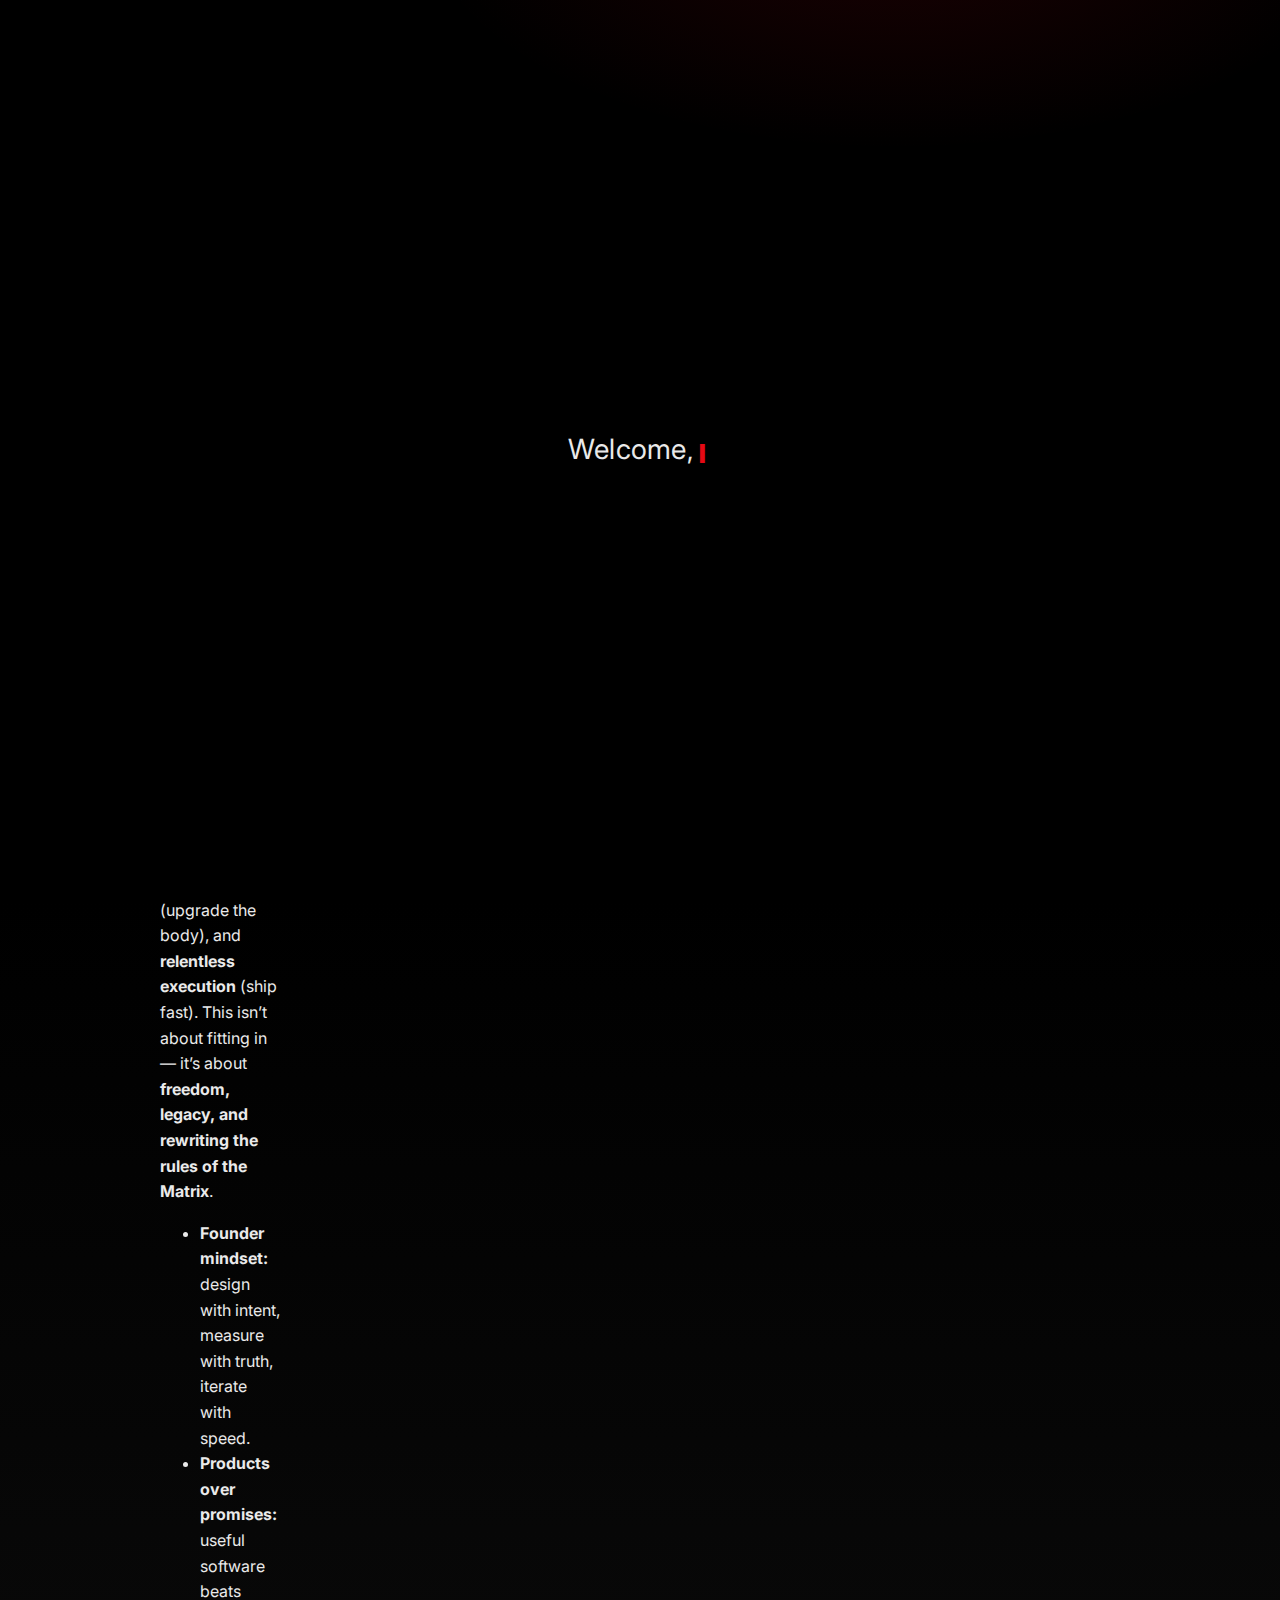
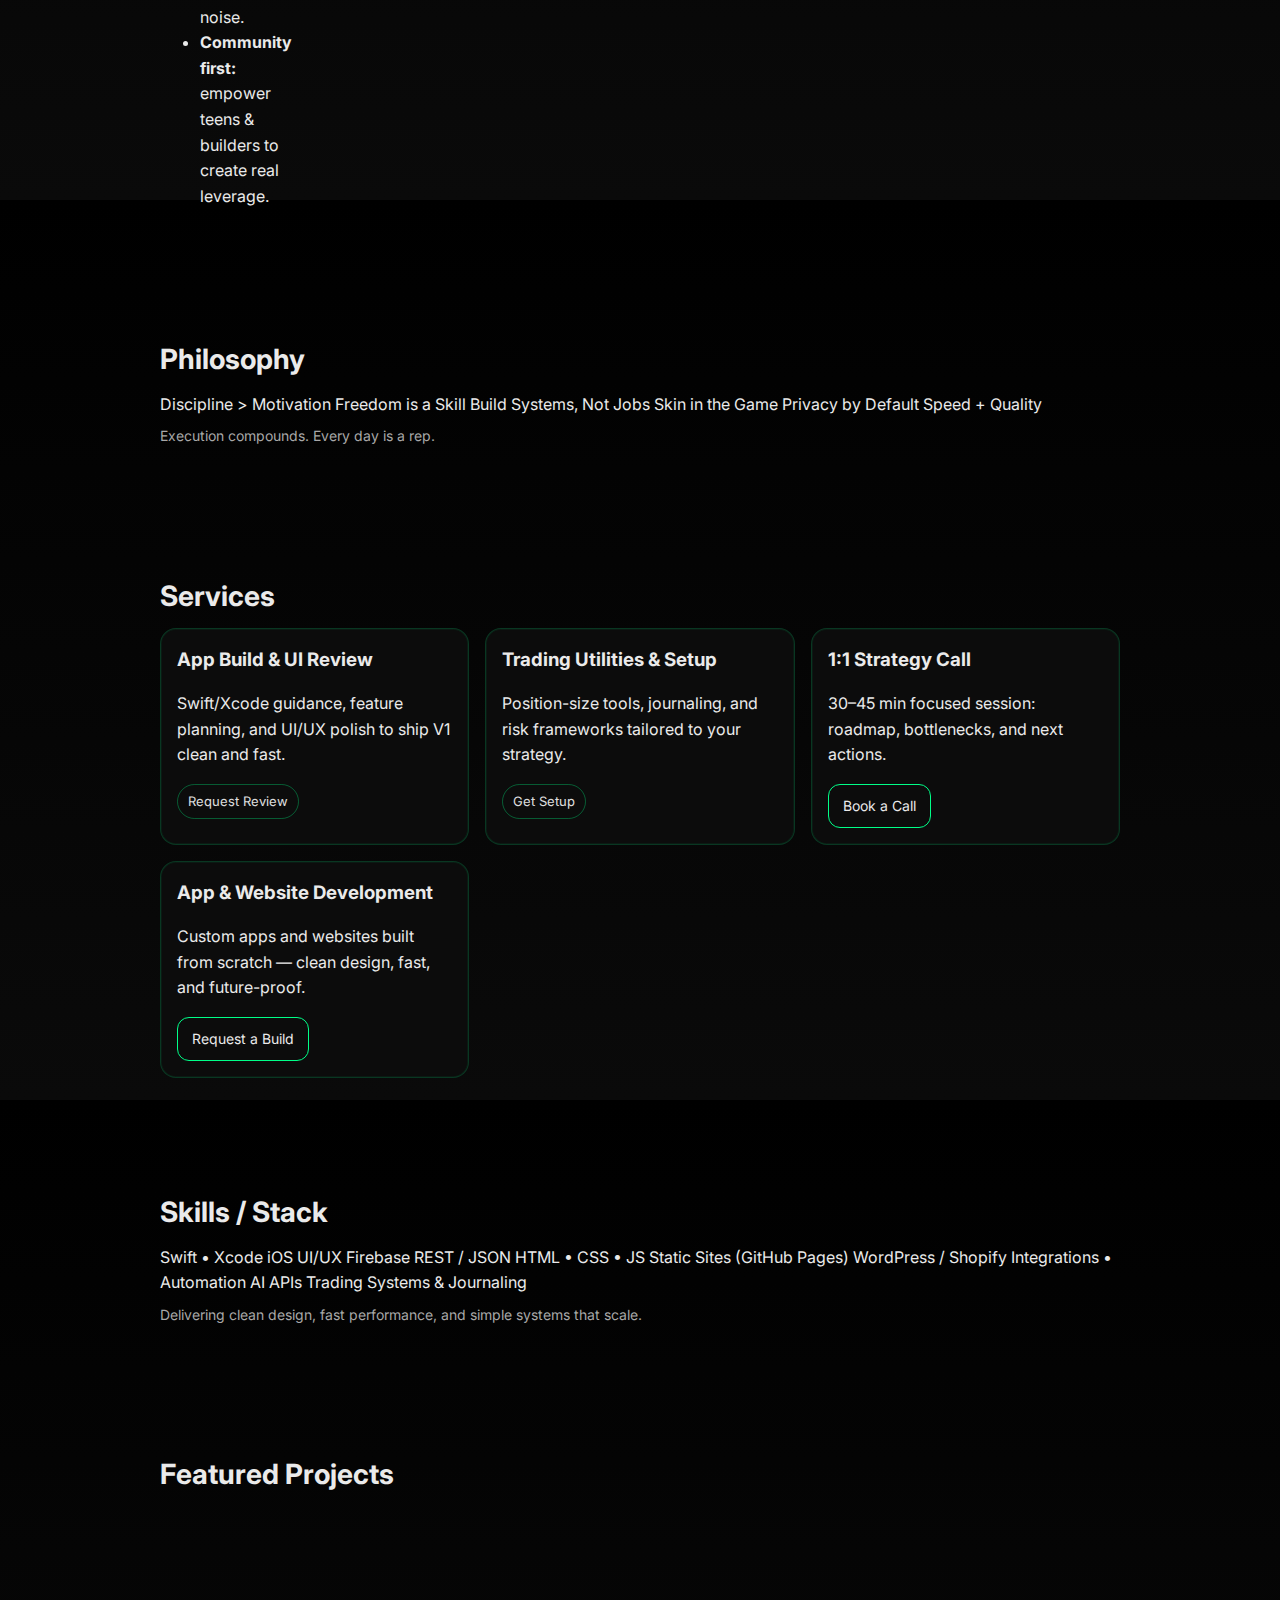
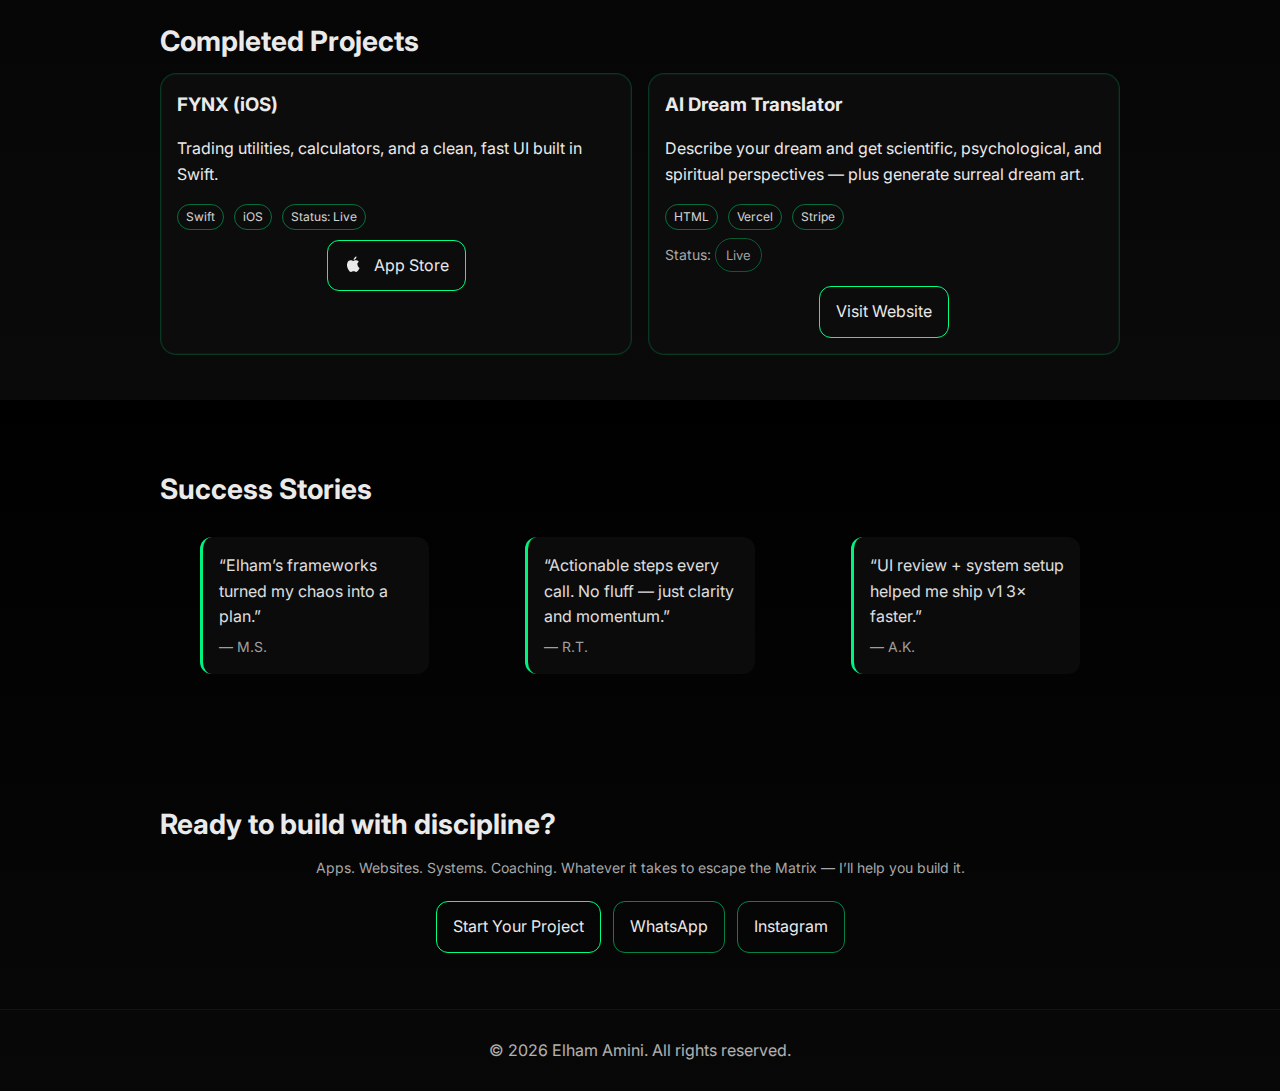
<file: index.html>
<!doctype html>
<html lang="en">
<head>
  <meta charset="utf-8" />
  <meta name="viewport" content="width=device-width, initial-scale=1" />
  <title>Elham Amini — Official Website</title>
  <meta name="description" content="Elham Amini — Digital Stoic, App Builder, Trader. Building systems, freedom, and legacy." />

  <!-- Mobile browser bars color + dark preference -->
  <meta name="theme-color" content="#050505">
  <meta name="color-scheme" content="dark">

  <!-- Open Graph / Social preview -->
  <meta property="og:title" content="Elham Amini — Digital Stoic, App Builder, Trader">
  <meta property="og:description" content="Apps. Websites. Systems. Discipline.">
  <meta property="og:type" content="website">
  <meta property="og:image" content="https://ea-la.github.io/og-image.jpg">
  <meta property="twitter:card" content="summary_large_image">
  <meta property="twitter:title" content="Elham Amini — Digital Stoic, App Builder, Trader">
  <meta property="twitter:description" content="Apps. Websites. Systems. Discipline.">
  <meta property="twitter:image" content="https://ea-la.github.io/og-image.jpg">

  <link rel="stylesheet" href="style.css" />
  <link rel="icon" href="favicon.ico" />
  <link rel="preconnect" href="https://fonts.gstatic.com" crossorigin>
  <link href="https://fonts.googleapis.com/css2?family=Inter:wght@400;600;800&display=swap" rel="stylesheet">
</head>
<body>

  <!-- INTRO SCREEN -->
  <div id="intro" role="dialog" aria-label="Welcome screen">
    <div class="intro-inner">
      <span class="intro-msg" id="introMsg"></span><span class="intro-cursor" id="introCursor">▍</span>
    </div>
  </div>
  <style>
    body.intro-lock{overflow:hidden}
    #intro{
      position:fixed; inset:0; background:#000;
      display:flex; align-items:center; justify-content:center;
      z-index:9999; opacity:1; transition:opacity .6s ease;
      background-image: radial-gradient(800px 400px at 70% -10%, rgba(229,9,20,.12), transparent 60%);
    }
    #intro.fade{opacity:0; pointer-events:none;}
    #intro .intro-inner{ text-align:center; max-width:90vw; }
    #intro .intro-msg{
      color:#e9e9e9;
      font-size:clamp(20px,3.8vw,28px);
      letter-spacing:.3px; line-height:1.4;
      display:inline-block;
    }
    #intro .intro-cursor{
      color:#e50914;
      font-weight:700; margin-left:6px;
      animation: blink 1s steps(1,end) infinite;
    }
    @keyframes blink{ 50%{ opacity:0; } }
  </style>
  <!-- END INTRO -->

  <header class="nav">
    <a class="brand" href="index.html">Elham Amini</a>
    <nav class="menu">
      <a href="#about">About</a>
      <a href="#philosophy">Philosophy</a>
      <a href="#services">Services</a>
      <a href="#skills">Skills</a>
      <a href="#projects">Projects</a>
      <a href="#stories">Stories</a>
      <a class="button small" href="contact.html">Contact</a>
    </nav>
  </header>

  <main>
    <!-- HERO -->
    <section class="hero">
      <h1>Elham Amini</h1>
      <p class="subtitle">
        Digital Stoic • Biohacker • Student of Life • App Builder • Trader • Wealth Architect • Matrix Breaker • Decoding the Game
      </p>
      <div class="cta">
        <a class="button" href="#projects">View Projects</a>
        <a class="button ghost" href="https://www.instagram.com/___elham_amini___" target="_blank" rel="noopener">Instagram</a>
        <a class="button ghost" href="https://wa.me/19862180719" target="_blank" rel="noopener">WhatsApp</a>
      </div>
    </section>

    <!-- ABOUT -->
    <section id="about">
      <h2>About</h2>
      <div class="about-wrap text-only">
        <div class="about-text">
          <p>
            I’m building apps, systems, and digital empires that help creators and entrepreneurs win.
            My operating system blends <strong>stoicism</strong> (control yourself), <strong>biohacking</strong> (upgrade the body),
            and <strong>relentless execution</strong> (ship fast). This isn’t about fitting in —
            it’s about <strong>freedom, legacy, and rewriting the rules of the Matrix</strong>.
          </p>
          <ul class="bullets tight">
            <li><strong>Founder mindset:</strong> design with intent, measure with truth, iterate with speed.</li>
            <li><strong>Products over promises:</strong> useful software beats noise.</li>
            <li><strong>Community first:</strong> empower teens & builders to create real leverage.</li>
          </ul>
        </div>
      </div>
    </section>

    <!-- PHILOSOPHY -->
    <section id="philosophy">
      <h2>Philosophy</h2>
      <div class="pill-grid">
        <span class="pill">Discipline &gt; Motivation</span>
        <span class="pill">Freedom is a Skill</span>
        <span class="pill">Build Systems, Not Jobs</span>
        <span class="pill">Skin in the Game</span>
        <span class="pill">Privacy by Default</span>
        <span class="pill">Speed + Quality</span>
      </div>
      <p class="muted">Execution compounds. Every day is a rep.</p>
    </section>

    <!-- SERVICES -->
    <section id="services">
      <h2>Services</h2>
      <div class="grid">
        <article class="card glow">
          <h3>App Build & UI Review</h3>
          <p>Swift/Xcode guidance, feature planning, and UI/UX polish to ship V1 clean and fast.</p>
          <a class="chip" href="contact.html">Request Review</a>
        </article>
        <article class="card glow">
          <h3>Trading Utilities & Setup</h3>
          <p>Position-size tools, journaling, and risk frameworks tailored to your strategy.</p>
          <a class="chip" href="contact.html">Get Setup</a>
        </article>
        <article class="card glow">
          <h3>1:1 Strategy Call</h3>
          <p>30–45 min focused session: roadmap, bottlenecks, and next actions.</p>
          <a class="button small" href="contact.html">Book a Call</a>
        </article>
        <article class="card glow">
          <h3>App & Website Development</h3>
          <p>Custom apps and websites built from scratch — clean design, fast, and future-proof.</p>
          <a class="button small" href="contact.html">Request a Build</a>
        </article>
      </div>
    </section>

    <!-- SKILLS -->
    <section id="skills">
      <h2>Skills / Stack</h2>
      <div class="pill-grid" style="margin-top:8px">
        <span class="pill">Swift • Xcode</span>
        <span class="pill">iOS UI/UX</span>
        <span class="pill">Firebase</span>
        <span class="pill">REST / JSON</span>
        <span class="pill">HTML • CSS • JS</span>
        <span class="pill">Static Sites (GitHub Pages)</span>
        <span class="pill">WordPress / Shopify</span>
        <span class="pill">Integrations • Automation</span>
        <span class="pill">AI APIs</span>
        <span class="pill">Trading Systems & Journaling</span>
      </div>
      <p class="muted">Delivering clean design, fast performance, and simple systems that scale.</p>
    </section>

    <!-- PROJECTS -->
    <section id="projects">
      <h2>Featured Projects</h2>
      <div class="grid">
        <!-- (FYNX moved to Completed Projects) -->
      </div>
    </section>

    <!-- COMPLETED PROJECTS -->
    <section id="completed">
      <h2>Completed Projects</h2>
      <div class="grid">

        <!-- FYNX (moved here) -->
        <article class="card">
          <h3>FYNX (iOS)</h3>
          <p>Trading utilities, calculators, and a clean, fast UI built in Swift.</p>
          <div>
            <span class="badge">Swift</span>
            <span class="badge">iOS</span>
            <span class="badge">Status: Live</span>
          </div>
          <div class="cta" style="margin-top:10px;">
            <a class="button" href="https://apps.apple.com/us/app/fynx-finance-world/id6752357210" target="_blank" rel="noopener">
              <!-- simple Apple glyph -->
              <svg viewBox="0 0 24 24" width="18" height="18" fill="currentColor" aria-hidden="true" style="vertical-align:-3px;margin-right:8px">
                <path d="M17.7 11.1c-.1-2.3 2-3.4 2.1-3.4-1.2-1.7-3.1-1.9-3.7-1.9-1.6-.2-3.1.9-3.9.9-.8 0-2-.9-3.3-.9-1.7 0-3.2 1-4.1 2.5-1.8 3.1-.5 7.8 1.3 10.3.9 1.3 1.9 2.7 3.3 2.7 1.3 0 1.8-.9 3.4-.9s2 .9 3.3.9 2.3-1.3 3.2-2.6c1-1.4 1.4-2.7 1.4-2.8-.1 0-2.7-1-2.8-4.8zM15.6 3.8c.7-.8 1.2-1.9 1.1-3-1 .1-2.1.7-2.7 1.5-.6.7-1.2 1.8-1.1 2.9 1 .1 2-.5 2.7-1.4z"/>
              </svg>
              App Store
            </a>
          </div>
        </article>

        <!-- AI Dream Translator (existing) -->
        <article class="card">
          <h3>AI Dream Translator</h3>
          <p>Describe your dream and get scientific, psychological, and spiritual perspectives — plus generate surreal dream art.</p>
          <div>
            <span class="badge">HTML</span>
            <span class="badge">Vercel</span>
            <span class="badge">Stripe</span>
          </div>
          <p class="muted" style="margin-top:8px;">Status: <span class="chip">Live</span></p>
          <div class="cta" style="margin-top:10px;">
            <a class="button" href="https://aidreamtranslator.com" target="_blank" rel="noopener">Visit Website</a>
          </div>
        </article>

      </div>
    </section>

    <!-- STORIES -->
    <section id="stories">
      <h2>Success Stories</h2>
      <div class="grid">
        <blockquote class="quote">“Elham’s frameworks turned my chaos into a plan.” <span>— M.S.</span></blockquote>
        <blockquote class="quote">“Actionable steps every call. No fluff — just clarity and momentum.” <span>— R.T.</span></blockquote>
        <blockquote class="quote">“UI review + system setup helped me ship v1 3× faster.” <span>— A.K.</span></blockquote>
      </div>
    </section>

    <!-- FINAL CTA -->
    <section class="final-cta">
      <h2>Ready to build with discipline?</h2>
      <p class="muted" style="text-align:center; margin-top:4px">
        Apps. Websites. Systems. Coaching. Whatever it takes to escape the Matrix — I’ll help you build it.
      </p>
      <div class="cta">
        <a class="button" href="contact.html">Start Your Project</a>
        <a class="button ghost" href="https://wa.me/19862180719" target="_blank" rel="noopener">WhatsApp</a>
        <a class="button ghost" href="https://www.instagram.com/___elham_amini___" target="_blank" rel="noopener">Instagram</a>
      </div>
    </section>
  </main>

  <footer>
    © <span id="year"></span> Elham Amini. All rights reserved.
  </footer>

  <script>
    document.getElementById('year').textContent = new Date().getFullYear();
  </script>

  <!-- Typing Intro -->
  <script>
  (function(){
    const intro = document.getElementById('intro');
    const msgEl = document.getElementById('introMsg');
    const seen = sessionStorage.getItem('seenIntro');
    if (seen === '1') { intro.remove(); return; }
    document.body.classList.add('intro-lock');
    const message = "Welcome, you've entered the system...";
    let i = 0;
    const speed = 55;
    function type() {
      if (i < message.length) {
        msgEl.textContent += message.charAt(i);
        i++;
        setTimeout(type, speed);
      } else {
        setTimeout(() => {
          intro.classList.add('fade');
          document.body.classList.remove('intro-lock');
          setTimeout(() => {
            intro.remove();
            sessionStorage.setItem('seenIntro','1');
          }, 650);
        }, 500);
      }
    }
    window.addEventListener('load', () => setTimeout(type, 300));
  })();
  </script>
</body>
</html>
</file>
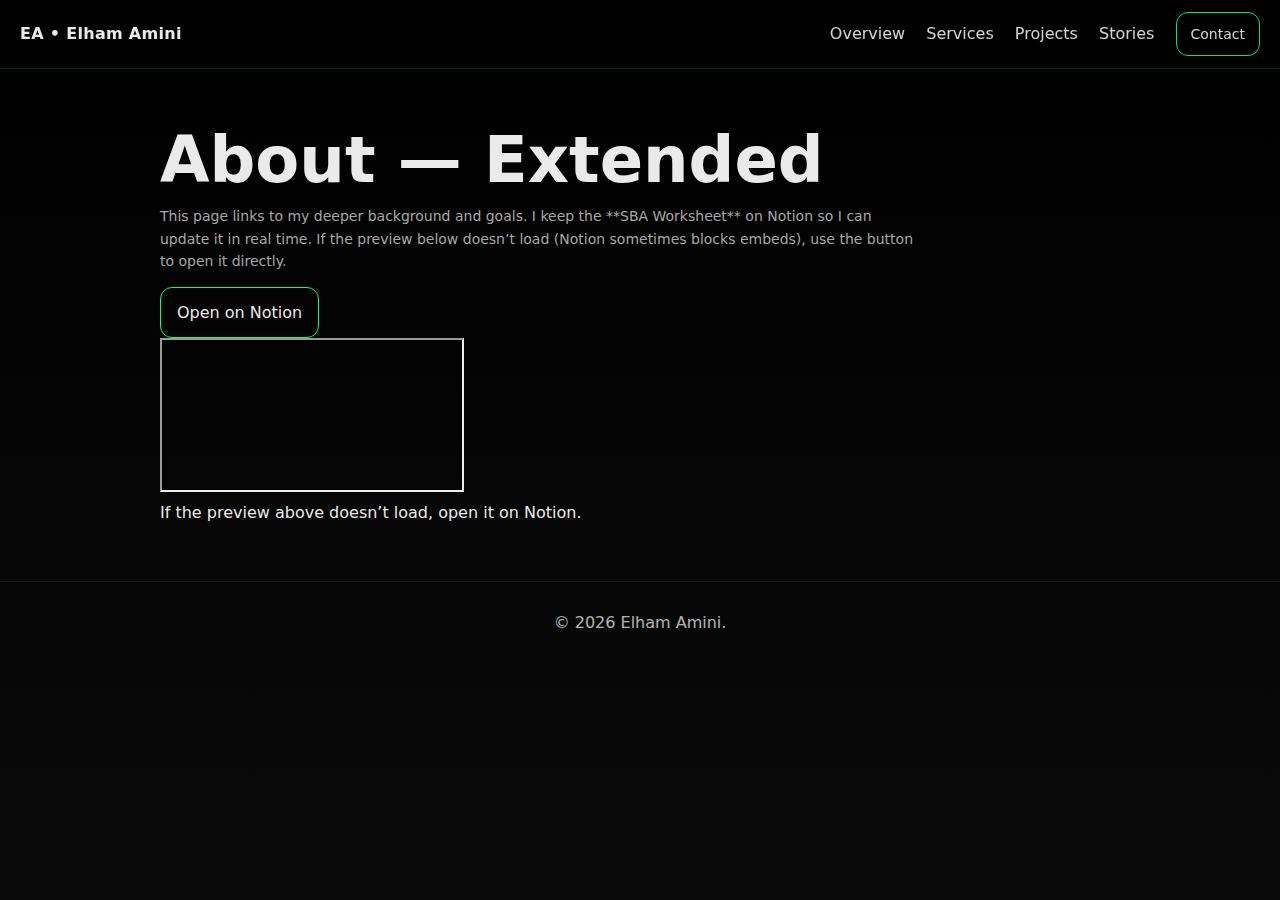
<file: about.html>
<!doctype html>
<html lang="en">
<head>
  <meta charset="utf-8" />
  <meta name="viewport" content="width=device-width, initial-scale=1" />
  <title>About — Elham Amini</title>
  <meta name="description" content="More about Elham Amini — background, goals, and the SBA worksheet." />
  <link rel="stylesheet" href="style.css" />
  <link rel="icon" href="favicon.ico" />
</head>
<body>
  <header class="nav">
    <a class="brand" href="index.html">EA • Elham Amini</a>
    <nav class="menu">
      <a href="index.html#about">Overview</a>
      <a href="index.html#services">Services</a>
      <a href="index.html#projects">Projects</a>
      <a href="index.html#stories">Stories</a>
      <a class="button small" href="contact.html">Contact</a>
    </nav>
  </header>

  <main>
    <section class="about-extended">
      <h1>About — Extended</h1>
      <p class="muted" style="max-width:760px">
        This page links to my deeper background and goals. I keep the **SBA Worksheet** on Notion
        so I can update it in real time. If the preview below doesn’t load (Notion sometimes blocks
        embeds), use the button to open it directly.
      </p>

      <div class="cta" style="justify-content:flex-start;margin-top:12px">
        <a class="button" href="https://elhamamini.notion.site/SBA-worksheet-by-Elham-Amini-12ae247d3a6b80d0aeebeebe2d65e8ee" target="_blank" rel="noopener">
          Open on Notion
        </a>
      </div>

      <!-- Try to show a live preview (may be blocked by Notion). -->
      <div class="embed">
        <iframe
          src="https://elhamamini.notion.site/SBA-worksheet-by-Elham-Amini-12ae247d3a6b80d0aeebeebe2d65e8ee"
          title="SBA Worksheet by Elham Amini"
          loading="lazy"
          referrerpolicy="no-referrer"
        ></iframe>
        <div class="embed-fallback">
          If the preview above doesn’t load, <a href="https://elhamamini.notion.site/SBA-worksheet-by-Elham-Amini-12ae247d3a6b80d0aeebeebe2d65e8ee" target="_blank" rel="noopener">open it on Notion</a>.
        </div>
      </div>
    </section>
  </main>

  <footer>
    © <span id="year"></span> Elham Amini.
  </footer>

  <script>
    document.getElementById('year').textContent = new Date().getFullYear();
  </script>
</body>
</html>
</file>
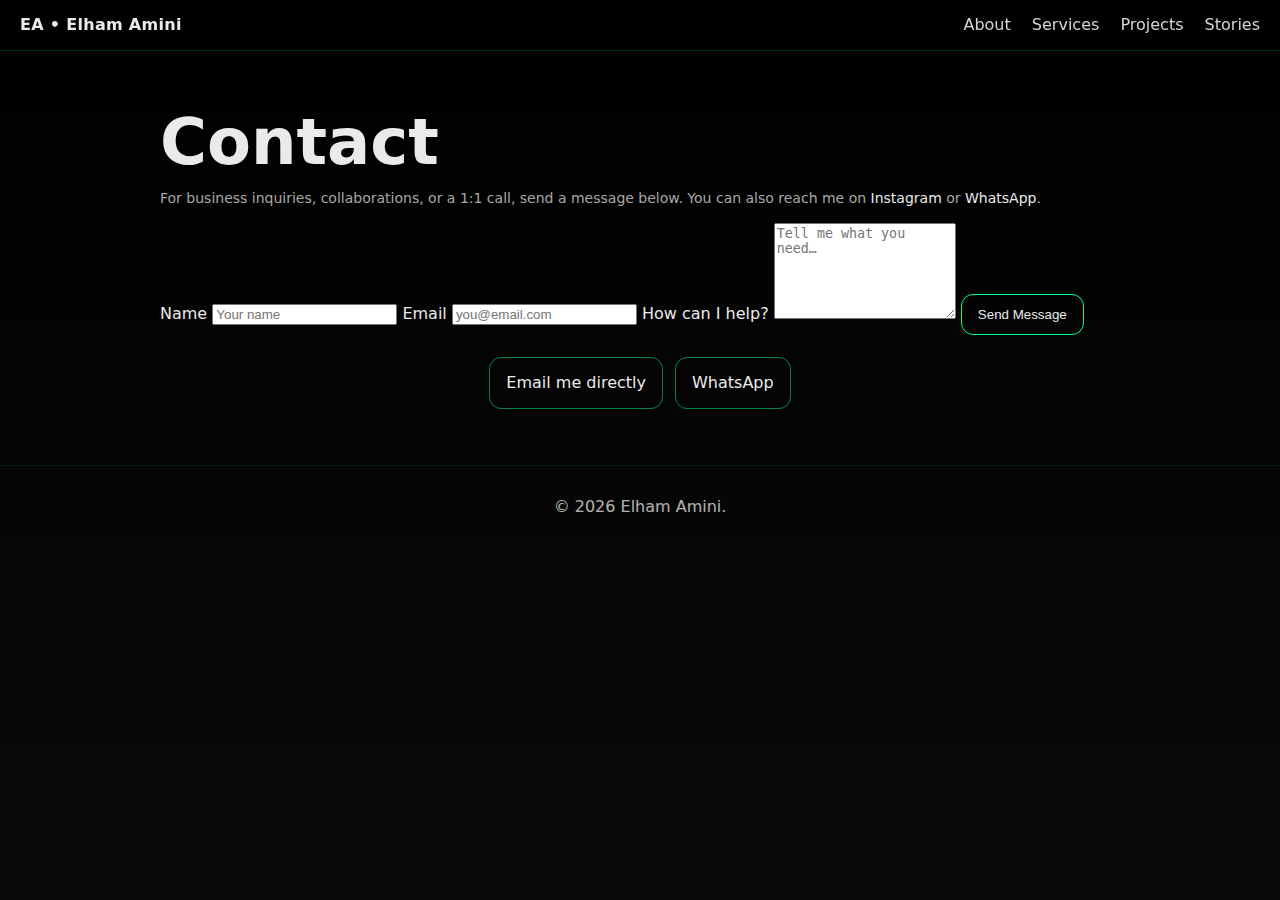
<file: contact.html>
<!doctype html>
<html lang="en">
<head>
  <meta charset="utf-8" />
  <meta name="viewport" content="width=device-width, initial-scale=1" />
  <title>Contact — Elham Amini</title>
  <meta name="description" content="Contact Elham Amini — business inquiries, collaborations, and strategy calls." />
  <link rel="stylesheet" href="style.css" />
  <link rel="icon" href="favicon.ico" />
</head>
<body>
  <header class="nav">
    <a class="brand" href="index.html">EA • Elham Amini</a>
    <nav class="menu">
      <a href="index.html#about">About</a>
      <a href="index.html#services">Services</a>
      <a href="index.html#projects">Projects</a>
      <a href="index.html#stories">Stories</a>
    </nav>
  </header>

  <main>
    <section class="contact-wrap">
      <h1>Contact</h1>
      <p class="muted">
        For business inquiries, collaborations, or a 1:1 call, send a message below.
        You can also reach me on
        <a href="https://www.instagram.com/___elham_amini___" target="_blank" rel="noopener">Instagram</a>
        or
        <a href="https://wa.me/19862180719" target="_blank" rel="noopener">WhatsApp</a>.
      </p>

      <!-- FORM: replace "your-form-id" with your actual Formspree ID -->
      <form class="ea-form" action="https://formspree.io/f/your-form-id" method="POST">
        <label>
          <span>Name</span>
          <input type="text" name="name" placeholder="Your name" required>
        </label>

        <label>
          <span>Email</span>
          <input type="email" name="_replyto" placeholder="you@email.com" required>
        </label>

        <label class="full">
          <span>How can I help?</span>
          <textarea name="message" rows="6" placeholder="Tell me what you need…" required></textarea>
        </label>

        <button class="button submit" type="submit">Send Message</button>
      </form>

      <div class="cta contact-quick">
        <a class="button ghost" href="mailto:ha6876122@gmail.com">Email me directly</a>
        <a class="button ghost" href="https://wa.me/19862180719" target="_blank" rel="noopener">WhatsApp</a>
      </div>
    </section>
  </main>

  <footer>
    © <span id="year"></span> Elham Amini.
  </footer>

  <script>
    document.getElementById('year').textContent = new Date().getFullYear();
  </script>
</body>
</html>
</file>
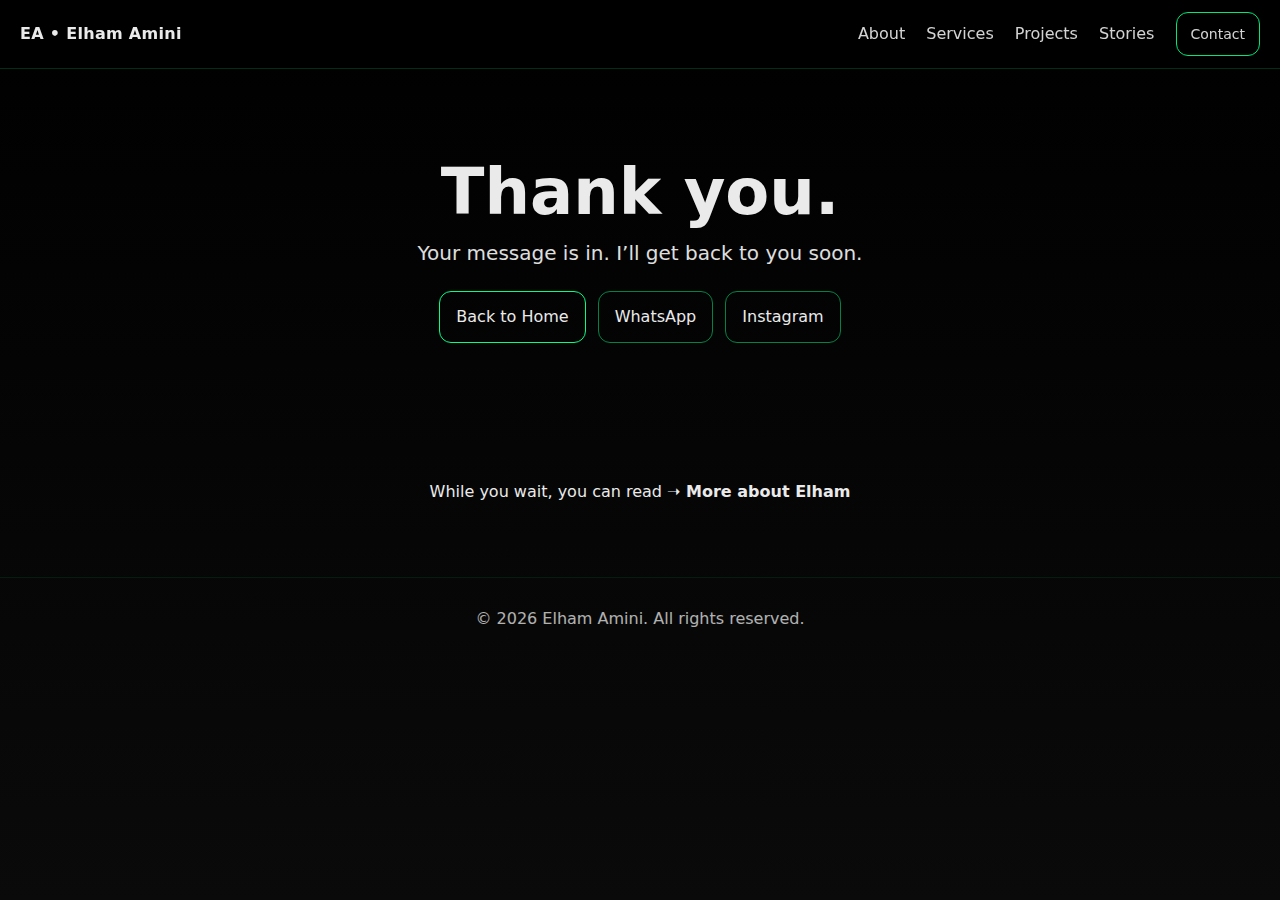
<file: thank-you.html>
<!doctype html>
<html lang="en">
<head>
  <meta charset="utf-8" />
  <meta name="viewport" content="width=device-width, initial-scale=1" />
  <title>Thank You — Elham Amini</title>
  <meta name="description" content="Thanks for reaching out to Elham Amini." />
  <link rel="stylesheet" href="style.css" />
  <link rel="icon" href="favicon.ico" />
</head>
<body>
  <header class="nav">
    <a class="brand" href="index.html">EA • Elham Amini</a>
    <nav class="menu">
      <a href="index.html#about">About</a>
      <a href="index.html#services">Services</a>
      <a href="index.html#projects">Projects</a>
      <a href="index.html#stories">Stories</a>
      <a class="button small" href="contact.html">Contact</a>
    </nav>
  </header>

  <main>
    <section class="hero" style="padding-top:88px;padding-bottom:64px;">
      <h1>Thank you.</h1>
      <p class="subtitle">Your message is in. I’ll get back to you soon.</p>
      <div class="cta">
        <a class="button" href="index.html">Back to Home</a>
        <a class="button ghost" href="https://wa.me/19862180719" target="_blank" rel="noopener">WhatsApp</a>
        <a class="button ghost" href="https://www.instagram.com/___elham_amini___" target="_blank" rel="noopener">Instagram</a>
      </div>
    </section>

    <section class="more-about">
      <p style="text-align:center;">
        While you wait, you can read
        <a href="https://elhamamini.notion.site/SBA-worksheet-by-Elham-Amini-12ae247d3a6b80d0aeebeebe2d65e8ee?pvs=74"
           target="_blank" rel="noopener"
           style="color:var(--accent-2); font-weight:600; text-decoration:none;">
          ➝ More about Elham
        </a>
      </p>
    </section>
  </main>

  <footer>
    © <span id="year"></span> Elham Amini. All rights reserved.
  </footer>
  <script>document.getElementById('year').textContent = new Date().getFullYear();</script>
</body>
</html>
</file>
<file: style.css>
:root{
  --bg:#000000;
  --ink:#eaeaea;
  --accent:#00ff88;   /* Matrix neon */
  --panel:#0c0c0c;
  --muted:#a8a8a8;
}

*{box-sizing:border-box}
html,body{height:100%}
body{
  margin:0;
  background:linear-gradient(180deg,#000 0%, #0a0a0a 100%);
  color:var(--ink);
  font-family:'Inter', ui-sans-serif, -apple-system, system-ui, Segoe UI, Roboto, "Helvetica Neue", Arial;
  line-height:1.6;
}

a{color:var(--ink); text-decoration:none}
a:hover{color:var(--accent)}

h1,h2,h3{margin:0 0 .6rem}
h2{font-size:clamp(22px,3.2vw,28px)}

.nav{
  position:sticky; top:0; z-index:10;
  display:flex; align-items:center; justify-content:space-between;
  padding:12px 20px;
  background:rgba(0,0,0,.55);
  backdrop-filter:blur(8px);
  border-bottom:1px solid rgba(0,255,136,.18);
}
.brand{font-weight:800; letter-spacing:.3px}
.menu a{margin-left:16px; opacity:.9}
.menu a:hover{opacity:1}

.hero{
  padding:90px 20px 36px;
  max-width:1000px; margin:0 auto; text-align:center;
}
h1{font-size:clamp(38px,6vw,64px); line-height:1.1}
.subtitle{opacity:.95; font-size:clamp(16px,2.2vw,20px); margin-top:8px}

.cta{margin-top:22px; display:flex; gap:12px; justify-content:center; flex-wrap:wrap}
.button{
  display:inline-block; padding:12px 16px; border-radius:12px;
  border:1px solid var(--accent); background:transparent; color:var(--ink);
  transition:transform .08s ease, box-shadow .18s ease, background .18s ease;
}
.button:hover{ transform:translateY(-1px); box-shadow:0 0 22px rgba(0,255,136,.25), 0 0 2px rgba(0,255,136,.6) inset }
.button.ghost{ border-color:rgba(0,255,136,.5) }
.button.small{padding:10px 14px; font-size:14px}

section{ padding:56px 20px; max-width:1000px; margin:0 auto }
.grid{ display:grid; grid-template-columns:repeat(auto-fit,minmax(240px,1fr)); gap:16px }
.card{
  background:var(--panel);
  border:1px solid rgba(0,255,136,.18);
  border-radius:16px; padding:16px;
  box-shadow:0 0 0 1px rgba(0,255,136,.06) inset;
}
.badge{
  display:inline-block; border:1px solid rgba(0,255,136,.45);
  padding:2px 8px; border-radius:999px; font-size:12px; margin-right:6px; opacity:.9
}
.chip{
  display:inline-block; padding:6px 10px; border-radius:999px;
  border:1px solid rgba(0,255,136,.35); font-size:13px; opacity:.95;
}

.about-wrap{
  display:grid; grid-template-columns:120px 1fr; gap:16px; align-items:center;
}
.about-photo{
  width:120px; height:120px; border-radius:12px; object-fit:cover;
  border:1px solid rgba(0,255,136,.25);
}

.quote{
  background:var(--panel);
  border-left:3px solid var(--accent);
  padding:16px; border-radius:12px;
  opacity:.95
}
.quote span{display:block; margin-top:6px; color:var(--muted); font-size:14px}

.contact-form{
  margin-top:12px; display:grid; gap:10px; max-width:520px;
}
.contact-form input, .contact-form textarea{
  background:#0b0b0b; border:1px solid rgba(0,255,136,.2);
  color:var(--ink); border-radius:10px; padding:10px 12px;
}
.muted{color:var(--muted); font-size:14px; margin-top:8px}

footer{
  padding:28px 20px; text-align:center; opacity:.75;
  border-top:1px solid rgba(0,255,136,.12)
}
</file>
